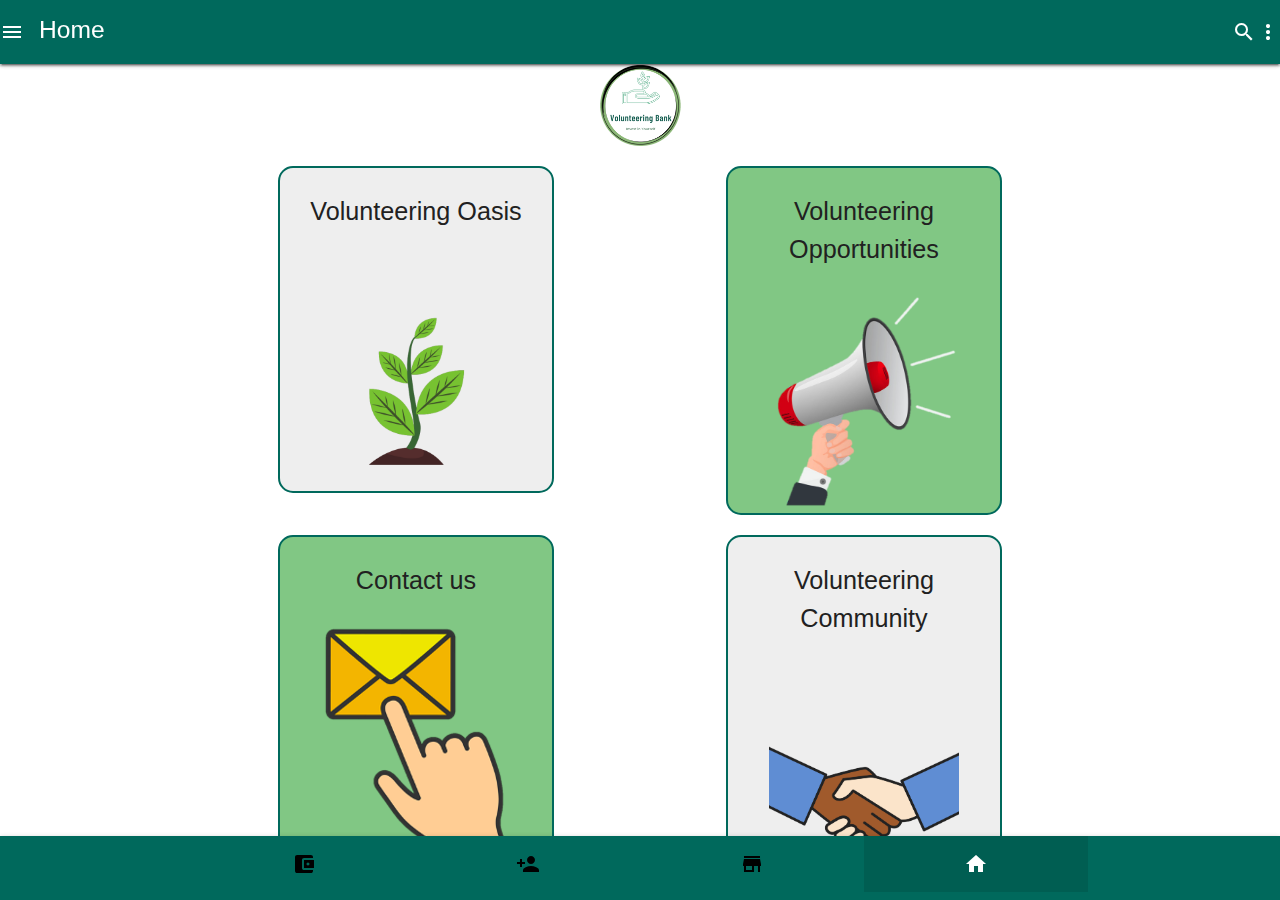
<file: home.html>
<html lang="en">
<head>
    <meta charset="UTF-8">
    <meta name="viewport" content="width=device-width, initial-scale=1.0">
    <!-- Compiled and minified CSS -->
    <link rel="stylesheet" href="https://cdnjs.cloudflare.com/ajax/libs/materialize/1.0.0/css/materialize.min.css">
    <!-- Compiled and minified JavaScript -->
    <script src="https://cdnjs.cloudflare.com/ajax/libs/materialize/1.0.0/js/materialize.min.js"></script>
    <!--Import Google Icon Font-->
    <link href="https://fonts.googleapis.com/icon?family=Material+Icons" rel="stylesheet">
    <title>Home</title>
</head>
<body>
    
    <div class="navbar-fixed">              <!-- top navbar -->
        <nav class="teal darken-3 white-text">
        <nav class="teal darken-3 white-text">
            <div class="nav-wrapper">
                <i class="small left material-icons">menu</i>
                <h5 class="left">Home</h5>
                <ul class="right">
                    <li>
                        <i class="small material-icons">search</i>
                    </li>
                    <li>
                        <i class="small material-icons">more_vert</i>
                    </li>
                </ul>
            </div>
        </nav>
    </div>

    <div class="container">      <!--    content    -->

        <div class="container row">
            <img src="images/logo.png" alt="VB logo" class="col m2 offset-m5 s4 offset-s4 responsive-img">
        </div>
        <div class="row center-align">
            <div class="col m4 offset-m1 s5">
                <a href="#" class="grey-text text-darken-4">
                    <div class="grey lighten-3" style="border: solid 0.15rem #00695c; border-radius: 1rem;">
                        <p class="flow-text">Volunteering Oasis</p>
                        <div class="container">
                            <br><br>
                            <img src="images\home_1.png" alt="Volunteering Oasis" class="responsive-img">
                        </div>
                    </div>
                </a>
            </div>

            <div class="col m4 offset-m2 s5 offset-s2">
                <a href="#" class="grey-text text-darken-4">
                    <div class="green lighten-2" style="border: solid 0.15rem #00695c; border-radius: 1rem;">
                        <p class="flow-text">Volunteering Opportunities</p>
                        <div class="container">
                            <img src="images\home_2.png" alt="Volunteering Opportunities" class="responsive-img">
                        </div>
                    </div>
                </a>
            </div>
        </div>

        <div class="row center-align">
            <div class="col m4 offset-m1 s5">
                <a href="#" class="grey-text text-darken-4">
                    <div class="green lighten-2" style="border: solid 0.15rem #00695c; border-radius: 1rem;">
                        <p class="flow-text">Contact us</p>
                        <div class="container">
                            <img src="images\home_3.png" alt="Contact us" class="responsive-img">
                        </div>
                    </div>
                </a>
            </div>

            <div class="col m4 offset-m2 s5 offset-s2">
                <a href="#" class="grey-text text-darken-4">
                    <div class="grey lighten-3" style="border: solid 0.15rem #00695c; border-radius: 1rem;">
                        <p class="flow-text">Volunteering Community</p>
                        <div class="container">
                            <br><br><br>
                            <img src="images\home_4.png" alt="Volunteering Community" class="responsive-img">
                        </div>
                    </div>
                </a>
            </div>
        </div>

    </div>      <!-- end content container -->

    <div class="navbar-fixed" style="position: absolute; bottom: 0rem;">        <!-- bottom navbar -->
        <nav class="teal darken-3 white-text">
            <ul id="nav-mobile">
                <div class="row">
                    <div class="container center-align">
                        <li class="col s3"><a href="#"><i class="small material-icons black-text">account_balance_wallet</i></a></li>
                        <li class="col s3"><a href="#"><i class="small material-icons black-text">person_add</i></a></li>
                        <li class="col s3"><a href="#"><i class="small material-icons black-text">store</i></a></li>
                        <li class="col s3 active"><a href="home.html"><i class="small material-icons white-text">home</i></a></li>
                    </div>
                </div>
            </ul>
        </nav>
    </div>

</body>
</html>
</file>
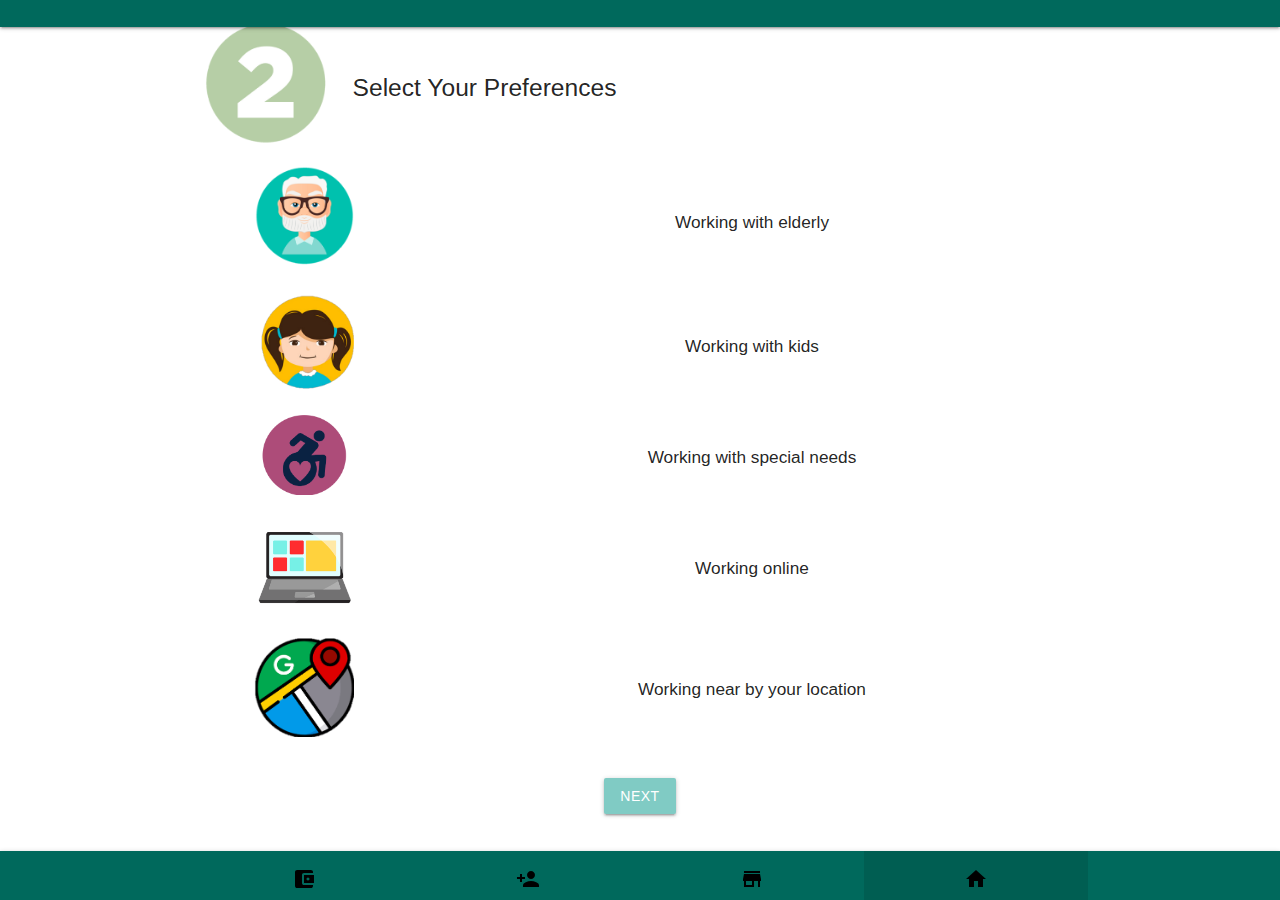
<file: preferences.html>
<html lang="en">
<head>
    <meta charset="UTF-8">
    <meta name="viewport" content="width=device-width, initial-scale=1.0">
    <title></title>
    <!-- Compiled and minified CSS -->
    <link rel="stylesheet" href="https://cdnjs.cloudflare.com/ajax/libs/materialize/1.0.0/css/materialize.min.css">
    <!-- Compiled and minified JavaScript -->
    <script src="https://cdnjs.cloudflare.com/ajax/libs/materialize/1.0.0/js/materialize.min.js"></script>
    <!--Import Google Icon Font-->
    <link href="https://fonts.googleapis.com/icon?family=Material+Icons" rel="stylesheet">
    <!-- preferences stylesheet-->
    <link href="preferences.css" rel="stylesheet">
</head>
<body>
<header>
    <div class="nav-wrapper" >
      <nav class="teal darken-3 white-text" style="position: absolute; top: -2.5rem;"></nav>
    </div>
    <br>
</header>

<main>
     <!--Content-->
     <div class="container">
        <div class=" valign-wrapper row "> 
            <img src="images\2.png" class="responsive-img col s2 ">
         
           <div class="col s10 ">
             <h5>Select Your Preferences</h5>
           </div>
           
        </div>

        <form action="">
            <div class="row"> 
        
                      <div class="row center-align valign-wrapper">
                      <div class="col s3">
                      <input type="checkbox" id="myCheckbox1" />
                      <label for="myCheckbox1"><img src="images\elderly.png" class="responsive-img"/></label>
                      </div>
                      <h6 class="col s9">Working with elderly</h6>
                    </div>
                
                    <div class="row center-align valign-wrapper">
                      <div class="col s3">
                      <input type="checkbox" id="myCheckbox2" />
                      <label for="myCheckbox2"><img src="images\kids.png" class="responsive-img"/></label>
                      </div>
                      <h6 class="col s9">Working with kids</h6>
                    </div>
                 
                    <div class="row center-align valign-wrapper">
                      <div class="col s3">
                      <input type="checkbox" id="myCheckbox3" />
                      <label for="myCheckbox3"><img src="images\specialneeds.png" class="responsive-img"/></label>
                      </div>
                      <h6 class="col s9">Working with special needs</h6>
                    </div>

                    
                    <div class="row center-align valign-wrapper">
                      <div class="col s3">
                      <input type="checkbox" id="myCheckbox4" />
                      <label for="myCheckbox4"><img src="images\online.png" class="responsive-img"/></label>
                      </div>
                      <h6 class="col s9">Working online</h6>
                    </div>
           
                    <div class="row center-align valign-wrapper">
                      <div class="col s3">
                      <input type="checkbox" id="myCheckbox5" />
                      <label for="myCheckbox5"><img src="images\nearby.png" class="responsive-img"/></label>
                      </div>
                      <h6 class="col s9">Working near by your location</h6>
                    </div>
              
            </div>
            <div class="center-align">  
              <a class="teal lighten-3 btn">NEXT</a>
            </div>
            
        </form>
    </div>
</main>


<div class="navbar-fixed" style="position: absolute; bottom: -1rem;">        <!-- bottom navbar -->
  <nav class="teal darken-3 white-text">
      <ul id="nav-mobile">
          <div class="row">
              <div class="container center-align">
                  <li class="col s3"><a href="#"><i class="small material-icons black-text">account_balance_wallet</i></a></li>
                  <li class="col s3"><a href="#"><i class="small material-icons black-text">person_add</i></a></li>
                  <li class="col s3"><a href="#"><i class="small material-icons black-text">store</i></a></li>
                  <li class="col s3 active"><a href="home.html"><i class="small material-icons black-text">home</i></a></li>
              </div>
          </div>
      </ul>
  </nav>
</div>

</body>
</html>
</file>
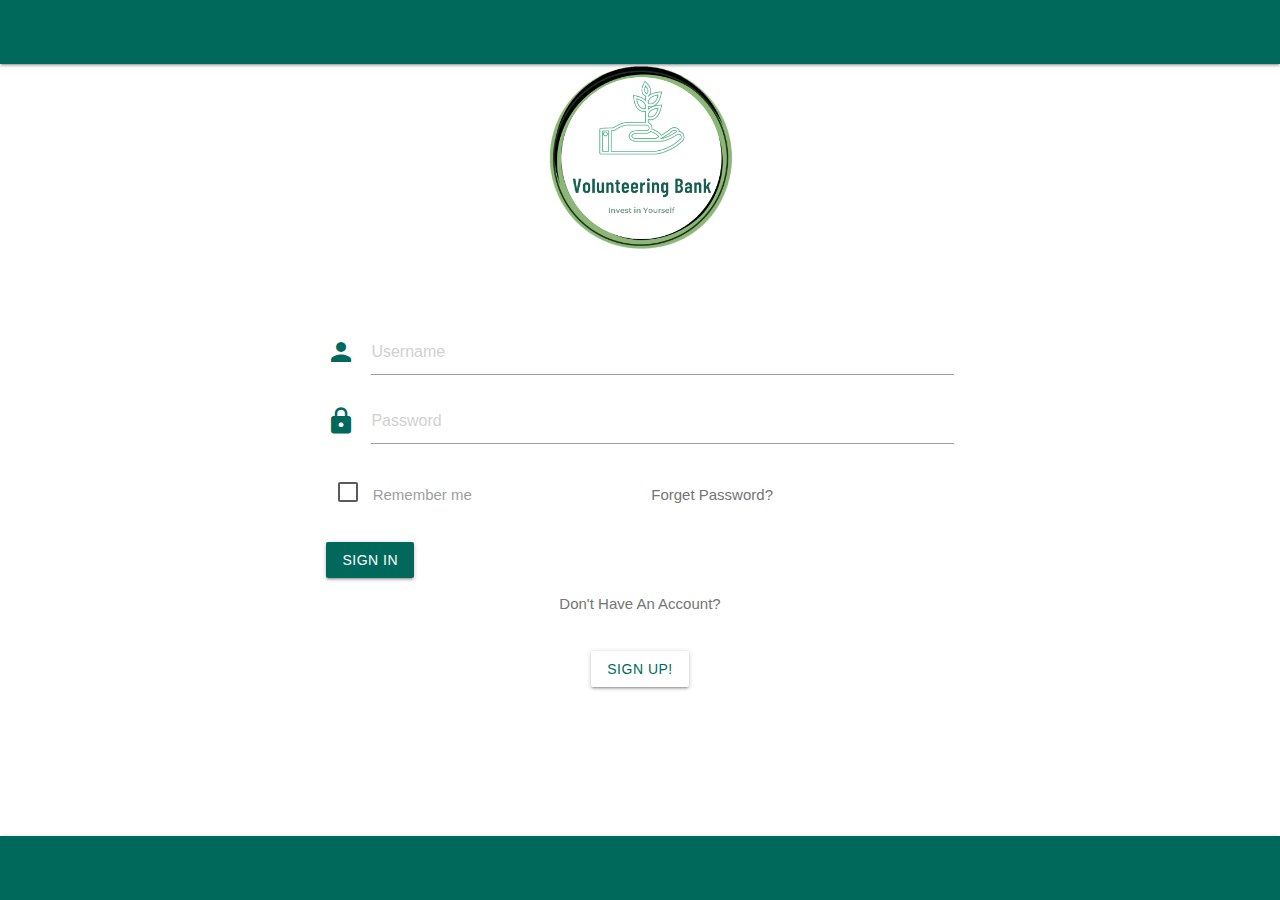
<file: signIn.html>
<html lang="en">
<head>
    <meta charset="UTF-8">
    <meta name="viewport" content="width=device-width, initial-scale=1.0">
    <!-- Compiled and minified CSS -->
    <link rel="stylesheet" href="https://cdnjs.cloudflare.com/ajax/libs/materialize/1.0.0/css/materialize.min.css">
    <!-- Compiled and minified JavaScript -->
    <script src="https://cdnjs.cloudflare.com/ajax/libs/materialize/1.0.0/js/materialize.min.js"></script>
    <!--Import Google Icon Font-->
    <link href="https://fonts.googleapis.com/icon?family=Material+Icons" rel="stylesheet">
    <title>Sign In</title>
</head>
<body>
    <div class="navbar-fixed">
        <nav class="teal darken-3 white-text">
        </nav>
    </div>

    <div class="container">
        <div class="container row">
            <img class="col m4 offset-m4 s6 offset-s3 responsive-img" src="images\logo.png" alt="VB Logo">
        </div>
        <br><br>
        <div class="container row">
            <form action="#" class="col s12">
                <div class="input-field row">
                    <i class="Medium teal-text text-darken-3 material-icons prefix">person</i>
                    <input type="text" class="validate" id="username" placeholder="Username">
                </div>
                <div class="input-field row">
                    <i class="Medium teal-text text-darken-3 material-icons prefix">lock</i>
                    <input type="password" class="validate" id="password" placeholder="Password">
                </div>
                <div class="row valign-wrapper">
                    <div class="col s6">
                        <p>
                            <label>
                              <input type="checkbox" class="filled-in" />
                              <span>Remember me</span>
                            </label>
                          </p>
                    </div>
                    <div class="col s6">
                        <a href="#" class="grey-text text-darken-1">Forget Password?</a>
                    </div>
                </div>
                <div class="input-field row">
                    <input type="submit" class="btn hoverable teal darken-3" value="Sign in">
                </div>
                <div class="center-align">
                    <div class="row"><p class="grey-text text-darken-1">Don't Have An Account?</p></div>
                    <div class="row"><a href="signUp-form.html" class="btn white teal-text text-darken-3">Sign Up!</a></div>
                </div>
            </form>
        </div>
        <br><br>
    
        
    </div>

    <div class="navbar-fixed" style="position: absolute; bottom: 0rem;">
        <nav class="teal darken-3 white-text">
        </nav>
    </div>

</body>
</html>
</file>
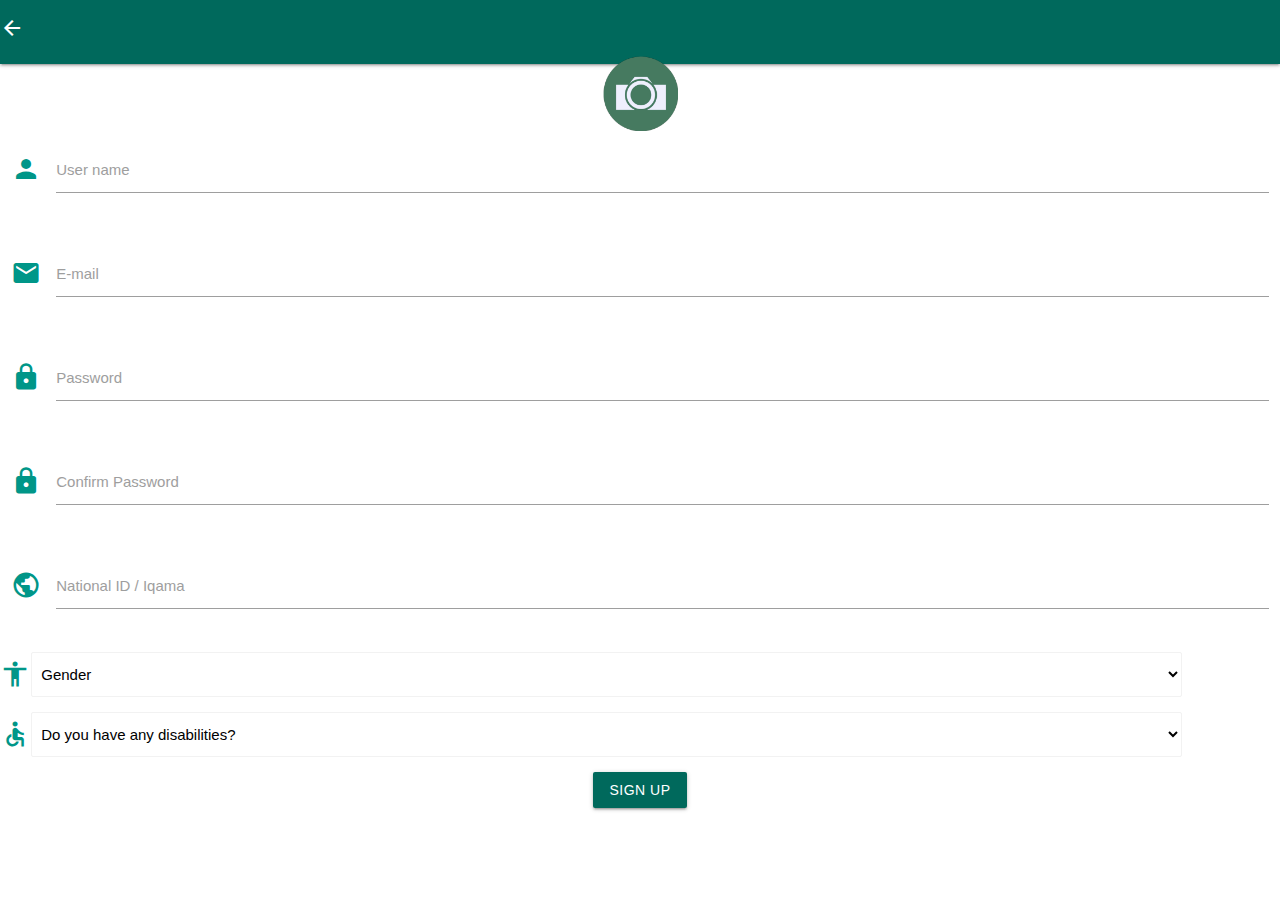
<file: signUp-form.html>
<!DOCTYPE html> 
<html lang="en">
<head>
    <meta charset="UTF-8">
    <meta name="viewport" content="width=device-width, initial-scale=1.0">
    <title></title>
      <!-- Compiled and minified CSS -->
      <link rel="stylesheet" href="https://cdnjs.cloudflare.com/ajax/libs/materialize/1.0.0/css/materialize.min.css">
      <!-- Compiled and minified JavaScript -->
      <script src="https://cdnjs.cloudflare.com/ajax/libs/materialize/1.0.0/js/materialize.min.js"></script>
      <!--Import Google Icon Font-->
      <link href="https://fonts.googleapis.com/icon?family=Material+Icons" rel="stylesheet">
      <script src="https://ajax.googleapis.com/ajax/libs/jquery/3.4.1/jquery.min.js"></script>
      <style>
          input[type="file"]{
            height: 90%;
            width: 90%;
            position:absolute;
            top: 0;
            left:0;
            z-index: 3;
            opacity: 0;
            cursor: pointer;
            } 
      </style>
</head>
<body>
    <div class="navbar-extended">
        <nav class="teal darken-3">
                <a href="signIn.html"><i class=" small material-icons white-text">arrow_back</i></a>
            
            <form action="">
                <div class="center-align" style=" position: relative;">
                    <img src="images\screen 1.png" style="widows:5rem;;height:5rem;">
                    <input type="file" required>
                 </div>
        </nav>
    </div>
    <br><br><br>
    <div class="row">
        <div class="input-field col s12">
        <i class=" prefix material-icons teal-text">person</i>
            <label for="username">User name</label>
            <input type="text" name="username" id="username" required>
        </div>
    </div>

    <div class="row">
        <div class="input-field col s12">
            <i class=" prefix material-icons teal-text">email</i>
                <label for="email">E-mail</label>
                <input type="email" name="email" id="email" required>
        </div>
    </div>

    <div class="row">
        <div class="input-field col s12">
            <i class=" prefix material-icons teal-text">lock</i>
                <label for="password">Password</label>
                <input type="password" name="password" id="password" required> 
        </div>
    </div>

    <div class="row">
        <div class="input-field col s12">
            <i class=" prefix material-icons teal-text">lock</i>
            <label for="confirmPassword"> Confirm Password</label>
            <input type="password" name="confirmPassword" id="confirmPassword" required>
        </div>
    </div>

    <div class="row">
        <div class="input-field col s12">
            <i class=" prefix material-icons teal-text">public</i>
            <label for="nationalId"> National ID / Iqama</label>
            <input type="text" name="nationalId" id="nationalId" required>
        </div>
    </div>

            
    <div class="input-field row">
        <div clas="col s1">
            <i class="prefix material-icons teal-text">accessibility</i>
        </div>
        <div class="col s11">
            <select style="display:block; margin-left: 20px;">
                <option value="" disabled selected>Gender</option>
                <option value="Male">Male</option>
                <option value="Female">Female</option>
            </select>
        </div>

    </div>           

                  
                 
                    
    <div class="input-field row">
        <div clas="col s1">
            <i class="prefix material-icons teal-text">accessible</i>
        </div> 
        <div class="col s11">
            <select style="display:block; margin-left: 20px;" class="disabilities">
                <option value="" disabled selected>
                    <label>Do you have any disabilities?</label>
                </option>
                <option value="no">No</option>
                <option value="visionImpairment">Vision Impairment</option>
                <option value="deaf">Deaf or hard of hearing</option>
                <option value="mentalHealth ">mental health conditions</option>
                <option value="autism">Autism Spectrum Disorder</option>
                <option value="physicalDisability">Physical Disability</option>
                <option value="others">Others</option>
            </select>
        </div>
    </div>             

                
              
    <div class="row" style="display:none;" id="disability-input"> 
        <div class="input-field col s12">
            <label for="others">Others</label>
            <input type="text" name="others" id="others">
        </div>
    </div>
    <div class="center-align">
        <button class=" large waves-effect waves-light btn teal darken-3 white-text  ">SIGN UP</button>
    </div>
    <br>
    <br>       

</form>    
</body>
</html>
<script>
   $(document).ready(function(){
    $("select.disabilities").change(function(){
        var selectedOp = $(this).children("option:selected").val();
        if(selectedOp == "others")
            $("#disability-input").show();
    });
});
</script>
</file>
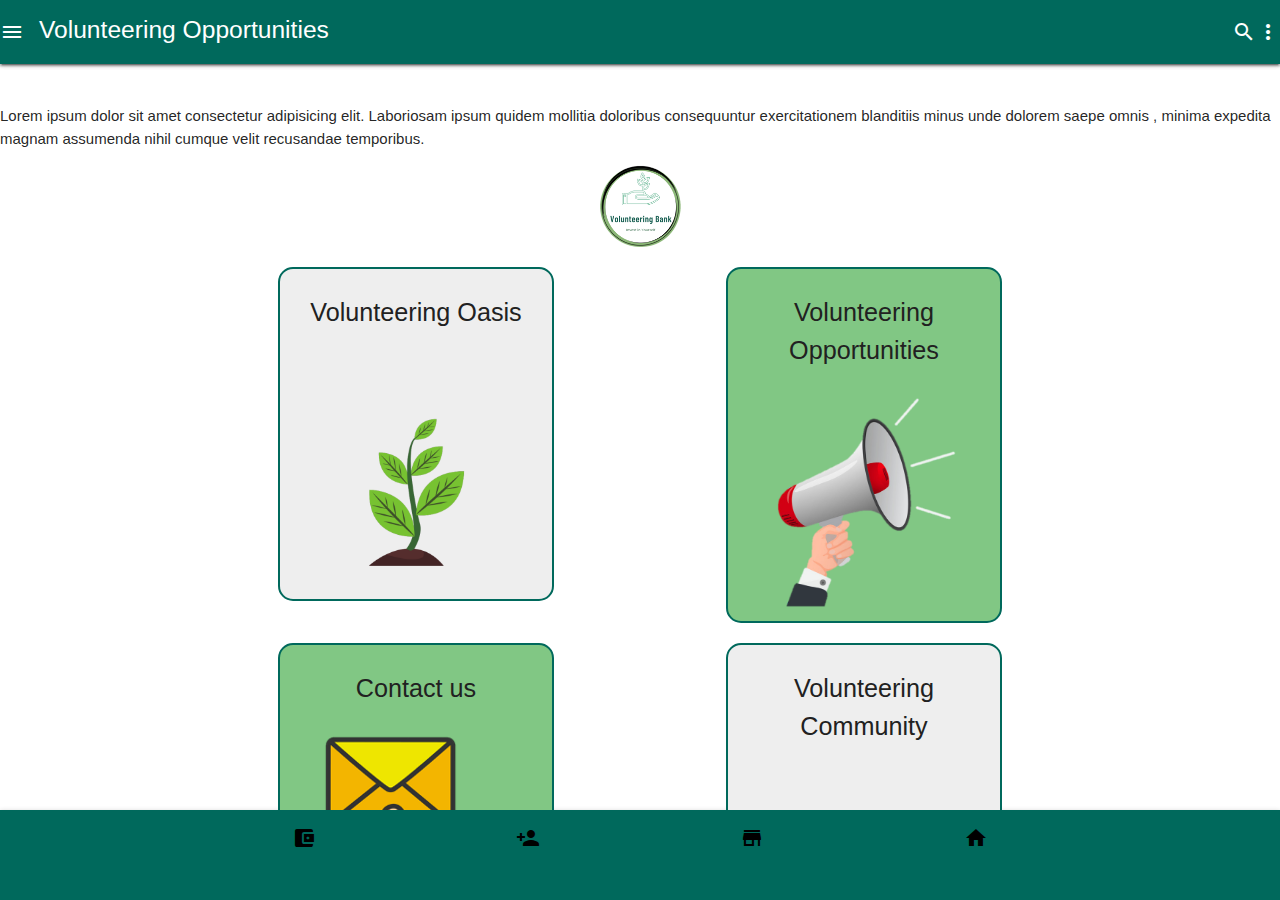
<file: test.html>
<!DOCTYPE html>
<html lang="en">
<head>
    <meta charset="UTF-8">
    <meta name="viewport" content="width=device-width, initial-scale=1.0">
    <!-- Compiled and minified CSS -->
    <link rel="stylesheet" href="https://cdnjs.cloudflare.com/ajax/libs/materialize/1.0.0/css/materialize.min.css">
    <!-- Compiled and minified JavaScript -->
    <script src="https://cdnjs.cloudflare.com/ajax/libs/materialize/1.0.0/js/materialize.min.js"></script>
    <!--Import Google Icon Font-->
    <link href="https://fonts.googleapis.com/icon?family=Material+Icons" rel="stylesheet">
    <title>test</title>
</head>
<body>
    <div style="height: 100vh;">

        <div class="nav-wrapper" style="height: 10vh;">              <!-- top navbar -->
            <nav class="teal darken-3 white-text">
            <nav class="teal darken-3 white-text">
                <div class="nav-wrapper">
                    <i class="small left material-icons">menu</i>
                    <h5 class="left">Volunteering Opportunities</h5>
                    <ul class="right">
                        <li>
                            <i class="small material-icons">search</i>
                        </li>
                        <li>
                            <i class="small material-icons">more_vert</i>
                        </li>
                    </ul>
                </div>
            </nav>
        </div>

        <div id="content" style="height: 80vh; overflow-y: auto;">
            <p>Lorem ipsum dolor sit amet consectetur adipisicing elit. Laboriosam ipsum quidem mollitia doloribus consequuntur exercitationem blanditiis minus unde dolorem saepe omnis
                , minima expedita magnam assumenda nihil cumque velit recusandae temporibus.</p>
            <div class="container">      <!--    content    -->

        <div class="container row">
            <img src="images/logo.png" alt="VB logo" class="col m2 offset-m5 s4 offset-s4 responsive-img">
        </div>
        <div class="row center-align">
            <div class="col m4 offset-m1 s5">
                <a href="#" class="grey-text text-darken-4">
                    <div class="grey lighten-3" style="border: solid 0.15rem #00695c; border-radius: 1rem;">
                        <p class="flow-text">Volunteering Oasis</p>
                        <div class="container">
                            <br><br>
                            <img src="images\home_1.png" alt="Volunteering Oasis" class="responsive-img">
                        </div>
                    </div>
                </a>
            </div>

            <div class="col m4 offset-m2 s5 offset-s2">
                <a href="#" class="grey-text text-darken-4">
                    <div class="green lighten-2" style="border: solid 0.15rem #00695c; border-radius: 1rem;">
                        <p class="flow-text">Volunteering Opportunities</p>
                        <div class="container">
                            <img src="images\home_2.png" alt="Volunteering Opportunities" class="responsive-img">
                        </div>
                    </div>
                </a>
            </div>
        </div>

        <div class="row center-align">
            <div class="col m4 offset-m1 s5">
                <a href="#" class="grey-text text-darken-4">
                    <div class="green lighten-2" style="border: solid 0.15rem #00695c; border-radius: 1rem;">
                        <p class="flow-text">Contact us</p>
                        <div class="container">
                            <img src="images\home_3.png" alt="Contact us" class="responsive-img">
                        </div>
                    </div>
                </a>
            </div>

            <div class="col m4 offset-m2 s5 offset-s2">
                <a href="#" class="grey-text text-darken-4">
                    <div class="grey lighten-3" style="border: solid 0.15rem #00695c; border-radius: 1rem;">
                        <p class="flow-text">Volunteering Community</p>
                        <div class="container">
                            <br><br><br>
                            <img src="images\home_4.png" alt="Volunteering Community" class="responsive-img">
                        </div>
                    </div>
                </a>
            </div>
        </div>

    </div>      <!-- end content container -->
        </div>

        <div class="nav-wrapper" style="height: 10vh; bottom: 0em;">        <!-- bottom navbar -->
            <nav class="teal darken-3 white-text"style="height: 10vh;">
                <ul id="nav-mobile">
                    <div class="row" style="margin-bottom: 0em;">
                        <div class="container center-align">
                            <li class="col s3"><a href="#"><i class="small material-icons black-text">account_balance_wallet</i></a></li>
                            <li class="col s3"><a href="#"><i class="small material-icons black-text">person_add</i></a></li>
                            <li class="col s3"><a href="#"><i class="small material-icons black-text">store</i></a></li>
                            <li class="col s3"><a href="home.html"><i class="small material-icons black-text">home</i></a></li>
                        </div>
                    </div>
                </ul>
            </nav>
        </div>
    </div>
</body>
</html>
</file>
<file: preferences.css>
aul {
    list-style-type: none;
  }
  
  li {
    display: inline-block;
  }
  
  input[type="checkbox"][id^="myCheckbox"] {
    display: none;
  }
  
  label {
    border: 1px solid #fff;
   
    display: block;
    position: relative;
   
    cursor: pointer;
  }
  
  label:before {
    background-color: white;
    color: white;
    content: " ";
    display: block;
    border-radius: 50%;
    border: 1px solid grey;
    position: absolute;
    top: -5px;
    left: -5px;
    width: 25px;
    height: 25px;
    text-align: center;
    line-height: 28px;
    transition-duration: 0.4s;
    transform: scale(0);
  }
  
  label img {
    height: 100px;
    width: 100px;
    transition-duration: 0.2s;
    transform-origin: 50% 50%;
  }
  
  :checked + span +label {
      border-color:  teal;
      border-width: 10px;
      border-radius: 100%;
  }
  
  :checked + label:before {
    content: "✓";
    background-color: grey;
    transform: scale(1);
    z-index: 1000;
  }
  
  :checked + label img {
    transform: scale(1);
    /* box-shadow: 0 0 5px #333; */
    z-index: -1;
  }
</file>
